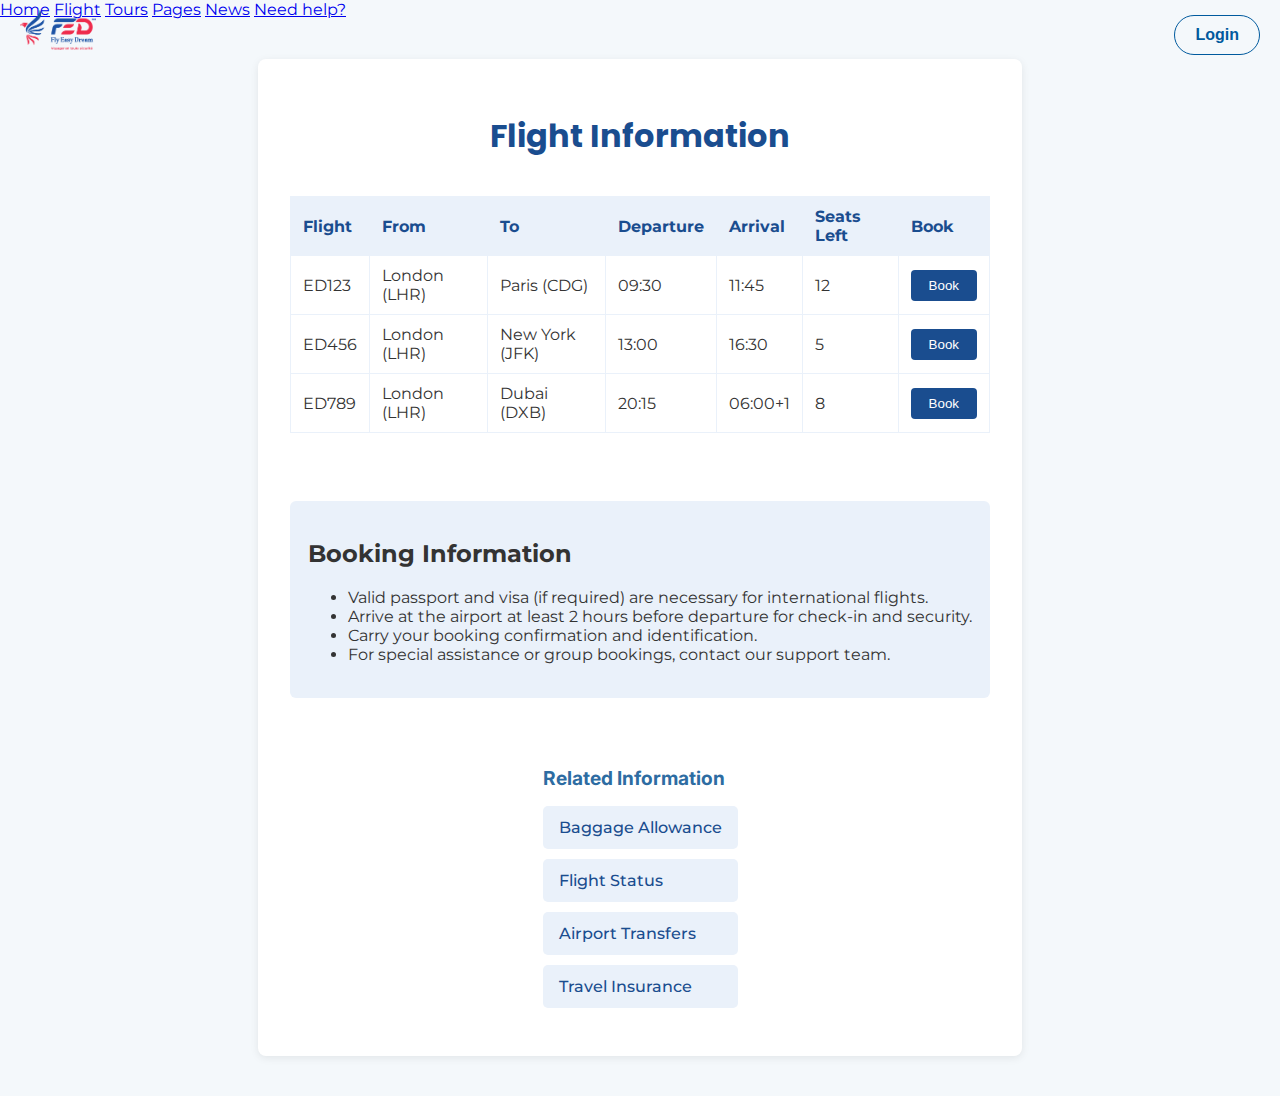
<file: flight.html>
<!DOCTYPE html>
<html lang="en">
<head>
    <meta charset="UTF-8">
    <meta name="viewport" content="width=device-width, initial-scale=1.0">
    <title>Flight Information</title>
    <link href="https://fonts.googleapis.com/css2?family=Montserrat:wght@300;500;700&family=Inter:wght@500;700&family=Poppins:wght@500;700&display=swap" rel="stylesheet">
    <link rel="stylesheet" href="https://cdnjs.cloudflare.com/ajax/libs/font-awesome/6.0.0-beta3/css/all.min.css" integrity="sha384-k6RqeWeci5ZR/Lv4MR0sA0FfDOM8e+z5l5c5e5f5e5f5e5f5e5f5e5f5e5f5e" crossorigin="anonymous">
    <link rel="stylesheet" href="style.css">
    <link rel="icon" type="image/x-icon" href="Media\Logo.png">
    <style>
        body {
            font-family: 'Montserrat', Arial, sans-serif;
            background: #f4f8fb;
            margin: 0;
            padding: 0;
        }
        .container {
            max-width: 700px;
            margin: 40px auto;
            background: #fff;
            border-radius: 8px;
            box-shadow: 0 2px 8px rgba(0,0,0,0.08);
            padding: 32px;
        }
        h1 {
            color: #1a4d8f;
            margin-bottom: 16px;
            font-family: 'Poppins', Arial, sans-serif;
        }
        .flight-table {
            width: 100%;
            border-collapse: collapse;
            margin-bottom: 24px;
        }
        .flight-table th, .flight-table td {
            border: 1px solid #eaf1fa;
            padding: 10px 12px;
            text-align: left;
        }
        .flight-table th {
            background: #eaf1fa;
            color: #1a4d8f;
        }
        .book-btn {
            background: #1a4d8f;
            color: #fff;
            border: none;
            padding: 8px 18px;
            border-radius: 4px;
            font-weight: 500;
            cursor: pointer;
            transition: background 0.2s;
        }
        .book-btn:hover {
            background: #2d6ca2;
        }
        .booking-info {
            margin-top: 24px;
            background: #eaf1fa;
            padding: 18px;
            border-radius: 6px;
        }
        .related-content {
            margin-top: 32px;
        }
        .related-content h2 {
            color: #2d6ca2;
            font-size: 1.2em;
            margin-bottom: 12px;
            font-family: 'Inter', Arial, sans-serif;
        }
        .related-list {
            list-style: none;
            padding: 0;
        }
        .related-list li {
            background: #eaf1fa;
            margin-bottom: 10px;
            padding: 12px 16px;
            border-radius: 5px;
            transition: background 0.2s;
        }
        .related-list li:hover {
            background: #d0e3fa;
        }
        .related-list a {
            color: #1a4d8f;
            text-decoration: none;
            font-weight: 500;
        }
    </style>
</head>
<body>
      <img class="logo" src="Media\Logo.png" alt="Logo" />
  <div class="nav">
      <a href="home.html">Home</a>
      <a href="flight.html">Flight</a>
      <a href="tours.html">Tours</a>
      <a href="pages.html">Pages</a>
      <a href="news.html">News</a>
      <a href="need_help.html">Need help?</a>
    </div>
    <button class="login-button" onclick="location.href='#login'">Login</button>
  </div>
    <div class="container">
        <h1><i class="fas fa-plane-departure"></i> Flight Information</h1>
        <table class="flight-table">
            <thead>
                <tr>
                    <th>Flight</th>
                    <th>From</th>
                    <th>To</th>
                    <th>Departure</th>
                    <th>Arrival</th>
                    <th>Seats Left</th>
                    <th>Book</th>
                </tr>
            </thead>
            <tbody>
                <tr>
                    <td>ED123</td>
                    <td>London (LHR)</td>
                    <td>Paris (CDG)</td>
                    <td>09:30</td>
                    <td>11:45</td>
                    <td>12</td>
                    <td><button class="book-btn">Book</button></td>
                </tr>
                <tr>
                    <td>ED456</td>
                    <td>London (LHR)</td>
                    <td>New York (JFK)</td>
                    <td>13:00</td>
                    <td>16:30</td>
                    <td>5</td>
                    <td><button class="book-btn">Book</button></td>
                </tr>
                <tr>
                    <td>ED789</td>
                    <td>London (LHR)</td>
                    <td>Dubai (DXB)</td>
                    <td>20:15</td>
                    <td>06:00+1</td>
                    <td>8</td>
                    <td><button class="book-btn">Book</button></td>
                </tr>
            </tbody>
        </table>
        <div class="booking-info">
            <h2>Booking Information</h2>
            <ul>
                <li>Valid passport and visa (if required) are necessary for international flights.</li>
                <li>Arrive at the airport at least 2 hours before departure for check-in and security.</li>
                <li>Carry your booking confirmation and identification.</li>
                <li>For special assistance or group bookings, contact our support team.</li>
            </ul>
        </div>
        <div class="related-content">
            <h2>Related Information</h2>
            <ul class="related-list">
                <li><a href="#">Baggage Allowance</a></li>
                <li><a href="#">Flight Status</a></li>
                <li><a href="#">Airport Transfers</a></li>
                <li><a href="#">Travel Insurance</a></li>
            </ul>
        </div>
    </div>
</body>
</html>
</file>
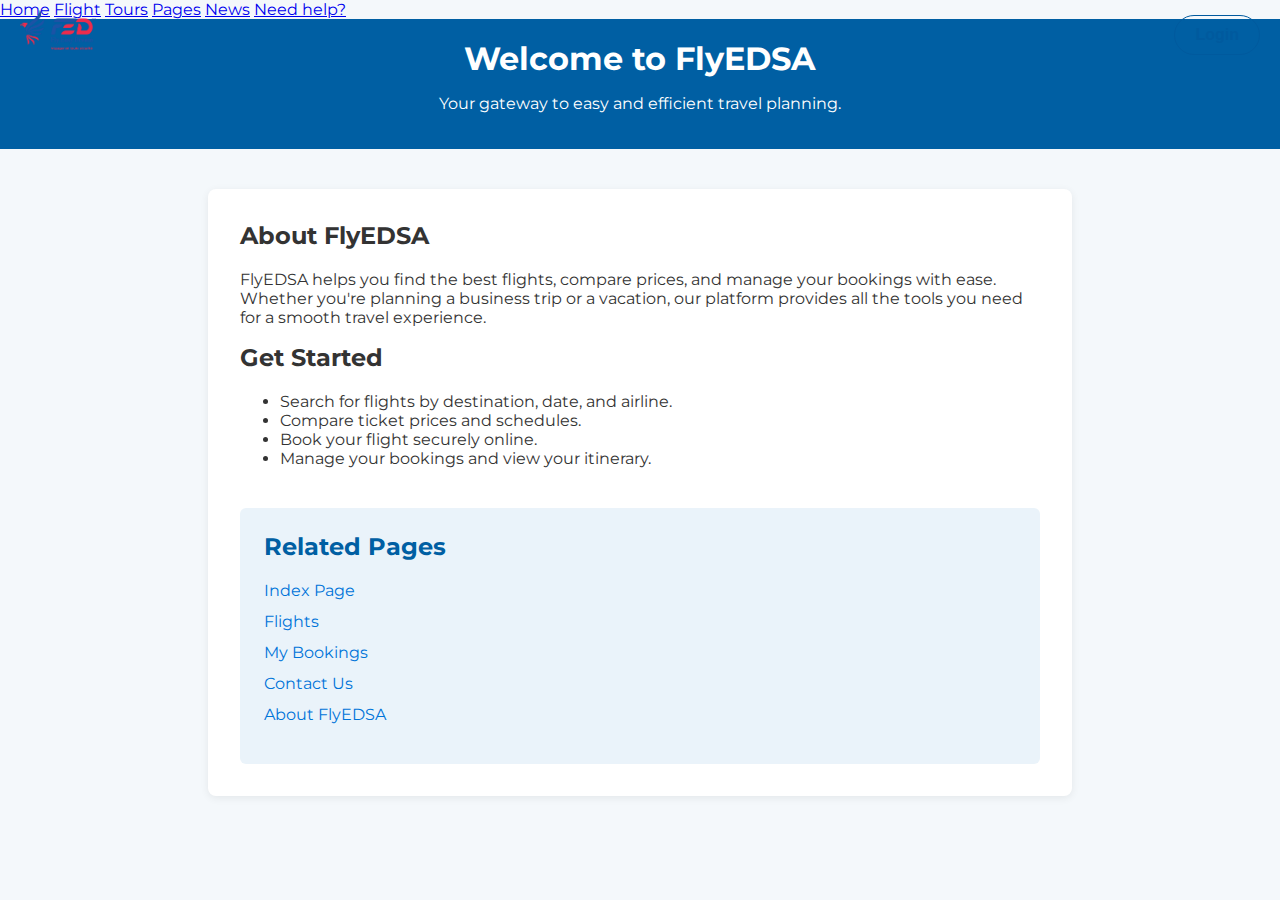
<file: home.html>
<!DOCTYPE html>
<html lang="en">
<head>
    <meta charset="UTF-8">
    <meta name="viewport" content="width=device-width, initial-scale=1.0">
    <title>FlyEDSA - Home</title>
    <link href="https://fonts.googleapis.com/css2?family=Montserrat:wght@300;500;700&family=Inter:wght@500;700&family=Poppins:wght@500;700&display=swap" rel="stylesheet">
    <link rel="stylesheet" href="https://cdnjs.cloudflare.com/ajax/libs/font-awesome/6.0.0-beta3/css/all.min.css" integrity="sha384-k6RqeWeci5ZR/Lv4MR0sA0FfDOM8e+z5l5c5e5f5e5f5e5f5e5f5e5f5e5f5e" crossorigin="anonymous">
    <link rel="stylesheet" href="style.css">
    <link rel="icon" type="image/x-icon" href="Media\Logo.png">
    <style>
        body {
            font-family: 'Montserrat', 'Inter', 'Poppins', Arial, sans-serif;
            background: #f4f8fb;
            margin: 0;
            padding: 0;
        }
        header {
            background: #005fa3;
            color: #fff;
            padding: 20px 0;
            text-align: center;
        }
        main {
            max-width: 800px;
            margin: 40px auto;
            background: #fff;
            border-radius: 8px;
            box-shadow: 0 2px 8px rgba(0,0,0,0.07);
            padding: 32px;
        }
        h1, h2 {
            margin-top: 0;
        }
        .related-content {
            margin-top: 40px;
            padding: 24px;
            background: #eaf3fa;
            border-radius: 6px;
        }
        .related-content h2 {
            color: #005fa3;
        }
        .related-list {
            list-style: none;
            padding: 0;
        }
        .related-list li {
            margin-bottom: 12px;
        }
        .related-list a {
            color: #0074d9;
            text-decoration: none;
        }
        .related-list a:hover {
            text-decoration: underline;
        }
    </style>
</head>
<body>
      <img class="logo" src="Media\Logo.png" alt="Logo" />
  <div class="nav">
      <a href="home.html">Home</a>
      <a href="flight.html">Flight</a>
      <a href="tours.html">Tours</a>
      <a href="pages.html">Pages</a>
      <a href="news.html">News</a>
      <a href="need_help.html">Need help?</a>
    </div>
    <button class="login-button" onclick="location.href='#login'">Login</button>
  </div>
    <header>
        <h1>Welcome to FlyEDSA</h1>
        <p>Your gateway to easy and efficient travel planning.</p>
    </header>
    <main>
        <section>
            <h2>About FlyEDSA</h2>
            <p>
                FlyEDSA helps you find the best flights, compare prices, and manage your bookings with ease. Whether you're planning a business trip or a vacation, our platform provides all the tools you need for a smooth travel experience.
            </p>
        </section>
        <section>
            <h2>Get Started</h2>
            <ul>
                <li>Search for flights by destination, date, and airline.</li>
                <li>Compare ticket prices and schedules.</li>
                <li>Book your flight securely online.</li>
                <li>Manage your bookings and view your itinerary.</li>
            </ul>
        </section>
        <div class="related-content">
            <h2>Related Pages</h2>
            <ul class="related-list">
                <li><a href="index.html"><i class="fas fa-home"></i> Index Page</a></li>
                <li><a href="flights.html"><i class="fas fa-plane"></i> Flights</a></li>
                <li><a href="bookings.html"><i class="fas fa-ticket-alt"></i> My Bookings</a></li>
                <li><a href="contact.html"><i class="fas fa-envelope"></i> Contact Us</a></li>
                <li><a href="about.html"><i class="fas fa-info-circle"></i> About FlyEDSA</a></li>
            </ul>
        </div>
    </main>
</body>
</html>
</file>
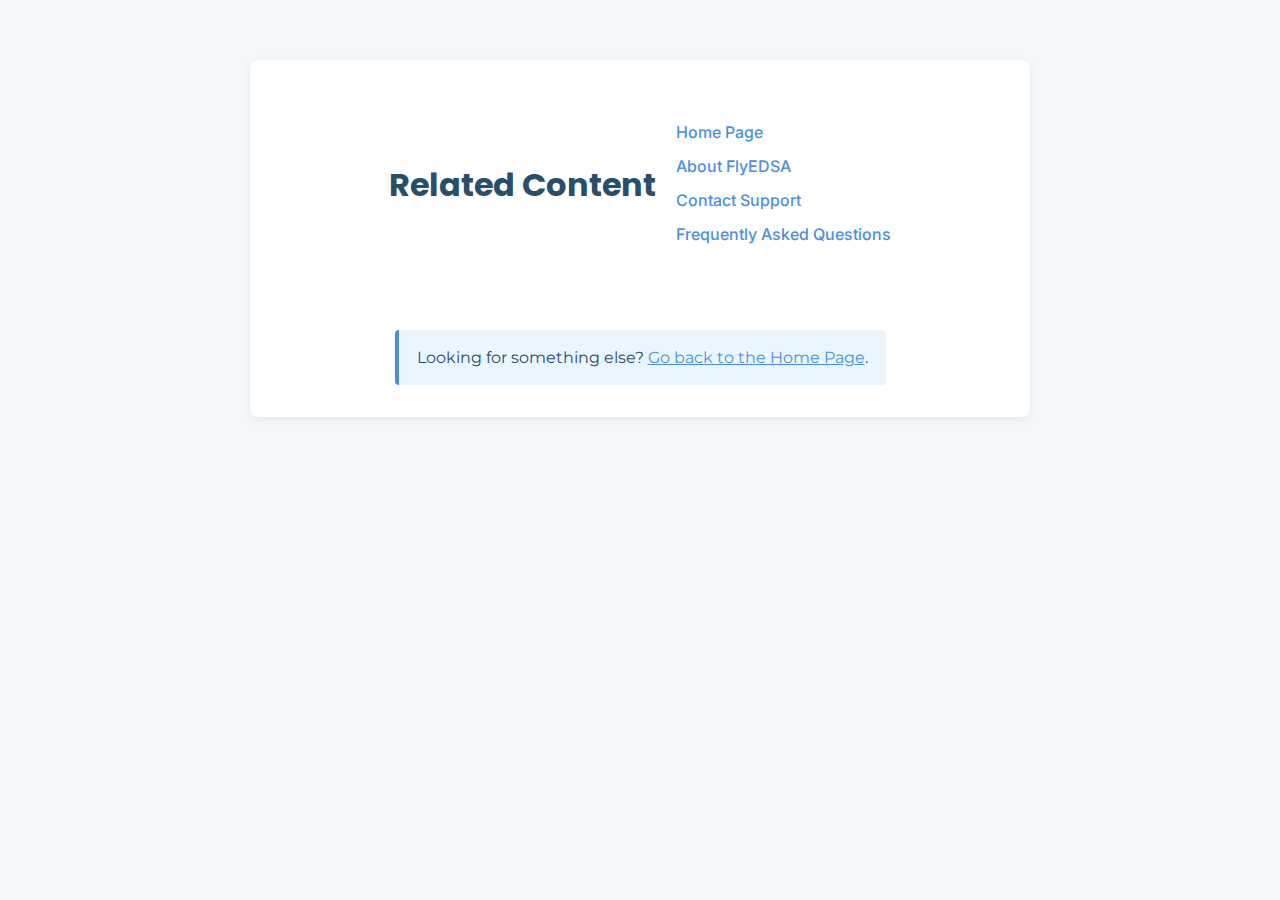
<file: need_help.html>
<!DOCTYPE html>
<html lang="en">
<head>
    <meta charset="UTF-8">
    <meta name="viewport" content="width=device-width, initial-scale=1.0">
    <title>Related Content - FlyEDSA</title>
    <link href="https://fonts.googleapis.com/css2?family=Montserrat:wght@300;500;700&family=Inter:wght@500;700&family=Poppins:wght@500;700&display=swap" rel="stylesheet">
    <link rel="stylesheet" href="https://cdnjs.cloudflare.com/ajax/libs/font-awesome/6.0.0-beta3/css/all.min.css" integrity="sha384-k6RqeWeci5ZR/Lv4MR0sA0FfDOM8e+z5l5c5e5f5e5f5e5f5e5f5e5f5e5f5e" crossorigin="anonymous">
    <link rel="stylesheet" href="style.css">
     <link rel="icon" type="image/x-icon" href="/images/favicon.ico">
    <style>
        body {
            font-family: 'Montserrat', Arial, sans-serif;
            background: #f4f8fb;
            margin: 0;
            padding: 0;
        }
        .container {
            max-width: 700px;
            margin: 60px auto;
            background: #fff;
            border-radius: 8px;
            box-shadow: 0 2px 8px rgba(0,0,0,0.07);
            padding: 32px 40px;
        }
        h1 {
            color: #2a4d69;
            margin-bottom: 18px;
            font-family: 'Poppins', Arial, sans-serif;
        }
        ul.related {
            list-style: none;
            padding: 0;
        }
        ul.related li {
            margin: 14px 0;
        }
        ul.related a {
            text-decoration: none;
            color: #4a90e2;
            font-weight: 500;
            transition: color 0.2s;
            font-family: 'Inter', Arial, sans-serif;
        }
        ul.related a:hover {
            color: #2a4d69;
        }
        .redirect {
            margin-top: 36px;
            padding: 18px;
            background: #eaf6ff;
            border-left: 4px solid #4a90e2;
            border-radius: 4px;
            color: #2a4d69;
        }
        .redirect a {
            color: #4a90e2;
            text-decoration: underline;
        }
    </style>
</head>
<body>
    <div class="container">
        <h1><i class="fas fa-link"></i> Related Content</h1>
        <ul class="related">
            <li><a href="index.html"><i class="fas fa-home"></i> Home Page</a></li>
            <li><a href="about.html"><i class="fas fa-info-circle"></i> About FlyEDSA</a></li>
            <li><a href="contact.html"><i class="fas fa-envelope"></i> Contact Support</a></li>
            <li><a href="faq.html"><i class="fas fa-question-circle"></i> Frequently Asked Questions</a></li>
        </ul>
        <div class="redirect">
            Looking for something else? <a href="index.html"><i class="fas fa-arrow-left"></i> Go back to the Home Page</a>.
        </div>
    </div>
</body>
</html>
</file>
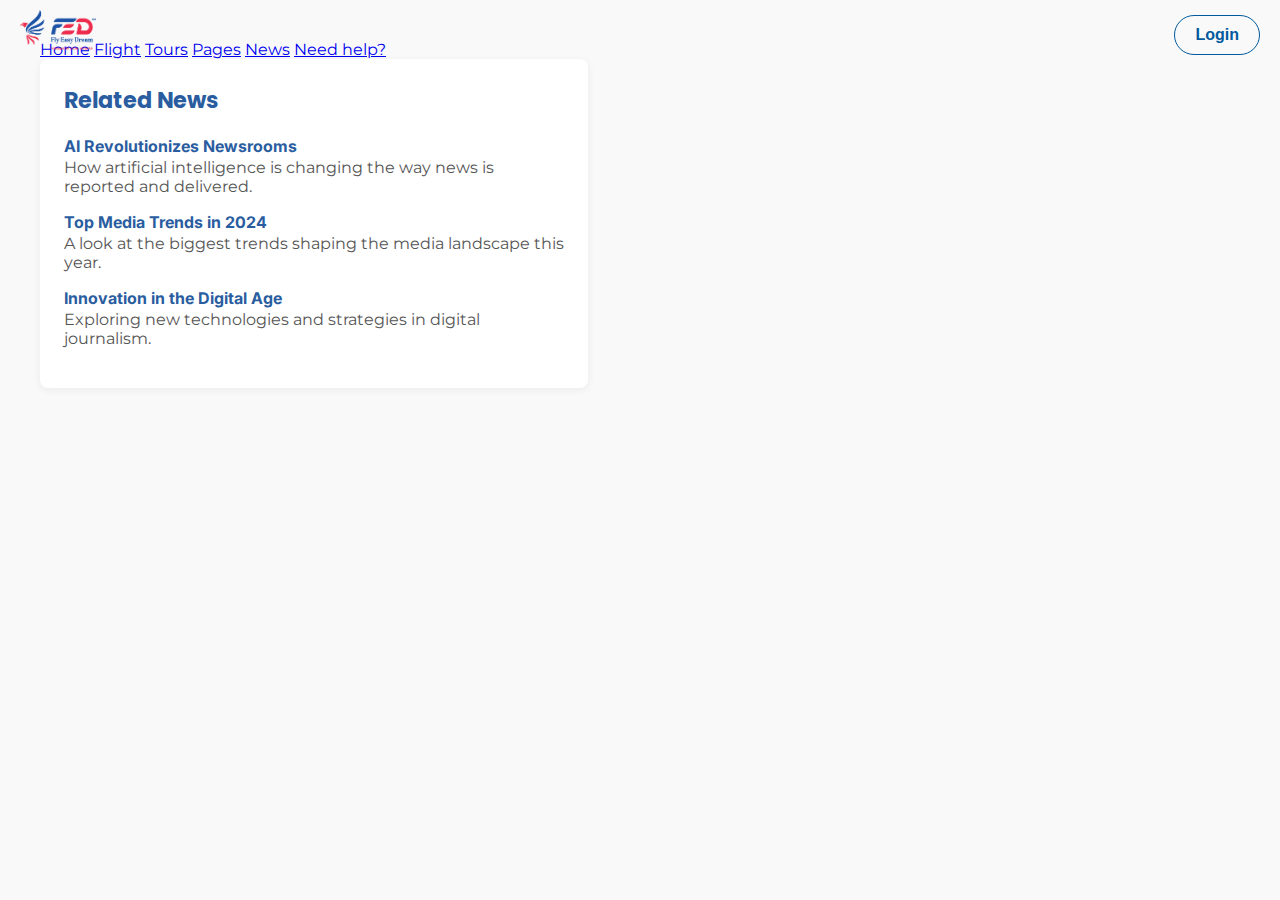
<file: news.html>
<!DOCTYPE html>
<html lang="en">
<head>
    <meta charset="UTF-8">
    <meta name="viewport" content="width=device-width, initial-scale=1.0">
    <title>Related Content - News</title>
    <link href="https://fonts.googleapis.com/css2?family=Montserrat:wght@300;500;700&family=Inter:wght@500;700&family=Poppins:wght@500;700&display=swap" rel="stylesheet">
    <link rel="stylesheet" href="https://cdnjs.cloudflare.com/ajax/libs/font-awesome/6.0.0-beta3/css/all.min.css" integrity="sha384-k6RqeWeci5ZR/Lv4MR0sA0FfDOM8e+z5l5c5e5f5e5f5e5f5e5f5e5f5e5f5e" crossorigin="anonymous">
    <link rel="stylesheet" href="style.css">
     <link rel="icon" type="image/x-icon" href="Media\Logo.png">
    <style>
        body {
                font-family: 'Montserrat', 'Inter', 'Poppins', Arial, sans-serif;
                margin: 40px;
                background-color: #f9f9f9;
                color: #222;
        }
        .related-content {
                background: #fff;
                border-radius: 8px;
                box-shadow: 0 2px 8px rgba(0,0,0,0.06);
                padding: 24px;
                max-width: 500px;
        }
        .related-content h2 {
                margin-top: 0;
                color: #2a5d9f;
                font-size: 1.4em;
                font-family: 'Poppins', Arial, sans-serif;
        }
        .related-list {
                list-style: none;
                padding: 0;
                margin: 0;
        }
        .related-list li {
                margin-bottom: 16px;
        }
        .related-list a {
                text-decoration: none;
                color: #2a5d9f;
                font-weight: bold;
                transition: color 0.2s;
                font-family: 'Inter', Arial, sans-serif;
        }
        .related-list a:hover {
                color: #17406a;
        }
        .related-desc {
                display: block;
                color: #555;
                font-size: 0.97em;
                margin-top: 2px;
        }
    </style>
</head>
<body>
          <img class="logo" src="Media\Logo.png" alt="Logo" />
  <div class="nav">
      <a href="home.html">Home</a>
      <a href="flight.html">Flight</a>
      <a href="tours.html">Tours</a>
      <a href="pages.html">Pages</a>
      <a href="news.html">News</a>
      <a href="need_help.html">Need help?</a>
    </div>
    <button class="login-button" onclick="location.href='#login'">Login</button>
  </div>
        <div class="related-content">
                <h2><i class="fas fa-newspaper"></i> Related News</h2>
                <ul class="related-list">
                        <li>
                                <a href="https://www.bbc.com/news/technology-66000000" target="_blank">AI Revolutionizes Newsrooms</a>
                                <span class="related-desc">How artificial intelligence is changing the way news is reported and delivered.</span>
                        </li>
                        <li>
                                <a href="https://www.cnn.com/2024/06/01/business/media-trends-2024/index.html" target="_blank">Top Media Trends in 2024</a>
                                <span class="related-desc">A look at the biggest trends shaping the media landscape this year.</span>
                        </li>
                        <li>
                                <a href="https://www.reuters.com/business/media-innovation-digital-age-2024-06-01/" target="_blank">Innovation in the Digital Age</a>
                                <span class="related-desc">Exploring new technologies and strategies in digital journalism.</span>
                        </li>
                </ul>
        </div>
</body>
</html>
</file>
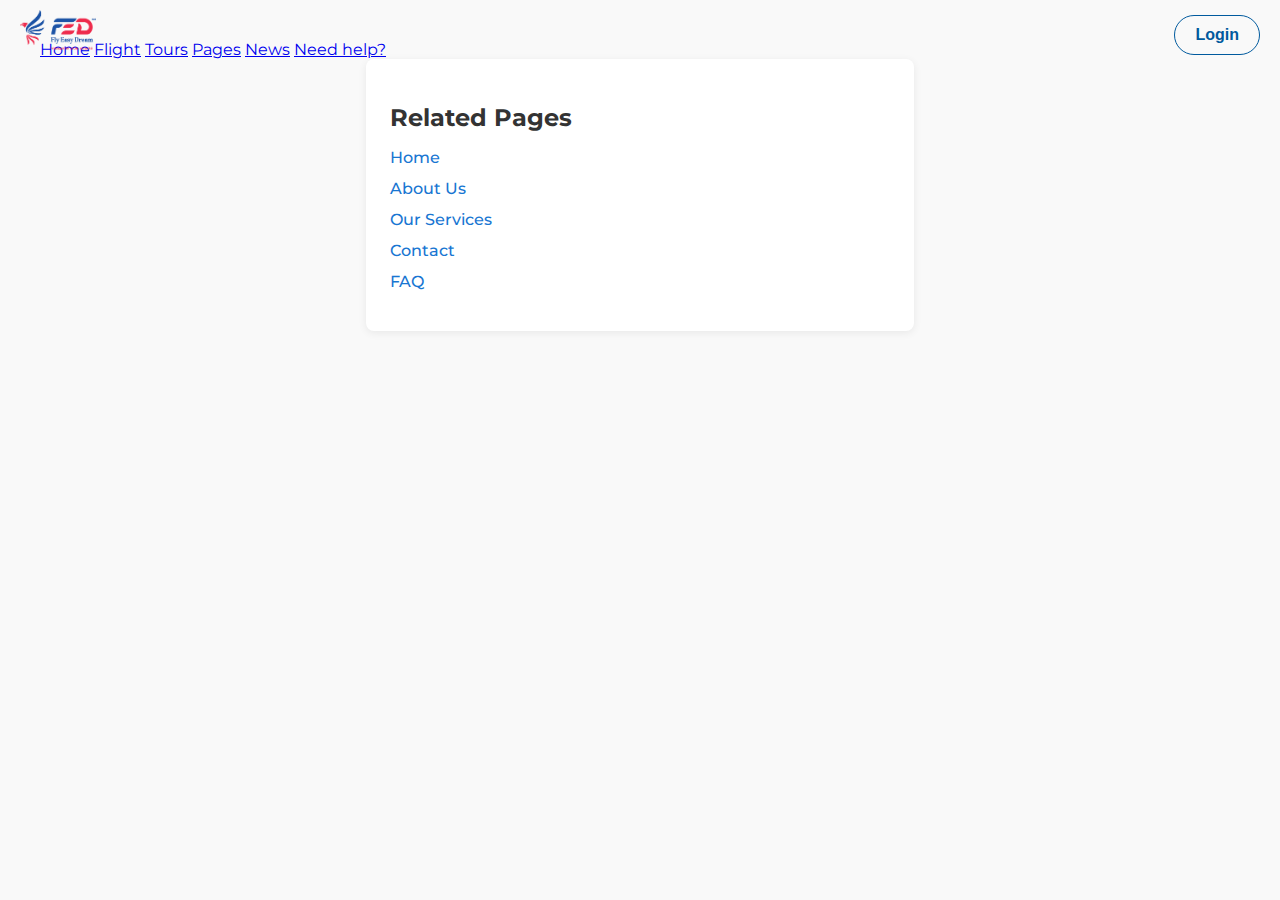
<file: pages.html>
<!DOCTYPE html>
<html lang="en">
<head>
    <meta charset="UTF-8">
    <meta name="viewport" content="width=device-width, initial-scale=1.0">
    <title>Flight Booking</title>
    <link href="https://fonts.googleapis.com/css2?family=Montserrat:wght@300;500;700&family=Inter:wght@500;700&family=Poppins:wght@500;700&display=swap" rel="stylesheet">
    <link rel="stylesheet" href="https://cdnjs.cloudflare.com/ajax/libs/font-awesome/6.0.0-beta3/css/all.min.css" integrity="sha384-k6RqeWeci5ZR/Lv4MR0sA0FfDOM8e+z5l5c5e5f5e5f5e5f5e5f5e5f5e5f5e" crossorigin="anonymous">
    <link rel="stylesheet" href="style.css">
      <link rel="icon" type="image/x-icon" href="Media\Logo.png">
    <style>
        body {
            font-family: 'Montserrat', 'Inter', 'Poppins', Arial, sans-serif;
            margin: 40px;
            background-color: #f9f9f9;
        }
        .related-content {
            background: #fff;
            border-radius: 8px;
            box-shadow: 0 2px 8px rgba(0,0,0,0.07);
            padding: 24px;
            max-width: 500px;
            margin: 0 auto;
        }
        .related-content h2 {
            font-size: 1.5em;
            margin-bottom: 16px;
            color: #333;
        }
        .related-list {
            list-style: none;
            padding: 0;
        }
        .related-list li {
            margin-bottom: 12px;
        }
        .related-list a {
            text-decoration: none;
            color: #1976d2;
            font-weight: 500;
            transition: color 0.2s;
        }
        .related-list a:hover {
            color: #0d47a1;
        }
    </style>
</head>
<body>
      <img class="logo" src="Media\Logo.png" alt="Logo" />
  <div class="nav">
      <a href="home.html">Home</a>
      <a href="flight.html">Flight</a>
      <a href="tours.html">Tours</a>
      <a href="pages.html">Pages</a>
      <a href="news.html">News</a>
      <a href="need_help.html">Need help?</a>
    </div>
    <button class="login-button" onclick="location.href='#login'">Login</button>
  </div>
    <div class="related-content">
        <h2><i class="fas fa-plane"></i> Related Pages</h2>
        <ul class="related-list">
            <li><a href="Home.html"><i class="fas fa-home"></i> Home</a></li>
            <li><a href="About.html"><i class="fas fa-info-circle"></i> About Us</a></li>
            <li><a href="Services.html"><i class="fas fa-concierge-bell"></i> Our Services</a></li>
            <li><a href="Contact.html"><i class="fas fa-envelope"></i> Contact</a></li>
            <li><a href="FAQ.html"><i class="fas fa-question-circle"></i> FAQ</a></li>
        </ul>
    </div>
</body>
</html>
</file>
<file: style.css>
/* ================================================= */
/* Custom properties */
/* ================================================= */
:root {
  --primary-bg: #ECF0F1;
  --primary-color: #0078d7;
  --secondary-color: #005a9e;
  --accent-color: #e00034;
  --footer-bg: #333;
  --footer-text: #fff;
  --font-main: 'Montserrat', sans-serif;
  --font-size-base: 16px;
  --font-size-lg: 2rem;
  --font-size-sm: 0.8em;
  --border-radius: 8px;
  --input-bg: transparent;
  --input-border: gray;
  --input-text: #fff;
  --button-bg: #e00034;
  --button-text: #fff;
  --button-hover-bg: #fff;
  --button-hover-text: #005a9e;
}

.dark-mode {
  --primary-bg: #222;
  --primary-color: #005a9e;
  --secondary-color: #0078d7;
  --accent-color: #ff4b5c;
  --footer-bg: #111;
  --footer-text: #ECF0F1;
  --input-bg: #333;
  --input-border: #555;
  --input-text: #ECF0F1;
  --button-bg: #ff4b5c;
  --button-text: #fff;
  --button-hover-bg: #005a9e;
  --button-hover-text: #fff;
  background-color: var(--primary-bg);
  color: var(--footer-text);
}
/* Homepage Styles */
body {
  font-family: var(--font-main);
  margin: 0;
  padding: 0;
  background: var(--primary-bg);
  color: #333;
}

header {
  background: var(--primary-color);
  color: #fff;
  padding: 1rem 0;
  text-align: center;
}

header h1 {
  margin: 0;
  font-size: var(--font-size-lg);
}


main {
  padding: 2rem;
}

footer {
  background: var(--footer-bg);
  color: var(--footer-text);
  text-align: center;
  padding: 1rem 0;
  position: fixed;
  bottom: 0;
  width: 100%;
}

footer p {
  margin: 0;
  font-size: 0.9rem;
}

/* New Styles */
.logo {
  position: absolute;
  top: 10px;
  left: 20px;
  height: 40px;
}
.plane {
  position: absolute;
  bottom: 0;
  right: 50px;
  top: 80px;
  height: 600px;
  transform: translateY(0);
}

nav {
  background: var(--secondary-color);
  padding: 0.5rem 0;
  display: flex;
  justify-content: center;
  align-items: center;
  font-family: var(--font-main);
  font-weight: 400;
  position: relative;
  z-index: 10;
}

nav .nav-links {
  display: flex;
  justify-content: center;
  align-items: center;
  width: 100%;
  gap: 1.5rem;
}

nav a {
  color: #fff;
  text-decoration: none;
  font-weight: 400;
  font-family: var(--font-main);
  font-size: 1.1rem;
  letter-spacing: 0.5px;
  display: inline-block;
  transition: color 0.2s;
}

nav a:hover {
  text-decoration: underline;
  color: var(--accent-color);
}

.login-button {
  position: absolute;
  top: 15px;
  right: 20px;
  border-radius: 20px;
  border: 1px solid var(--secondary-color);
  padding: 10px 20px;
  font-size: 16px;
  font-weight: 700;
  cursor: pointer;
  color: var(--secondary-color);
  background-color: transparent;
}

.hero-section {
  background-color: var(--secondary-color);
  margin-top: 80px;
  height: 500px;
  position: relative;
}

.hero-text {
  position: absolute;
  top: 250px;
  left: 50px;
  font-size: 48px;
  font-weight: bold;
}

.hero-text .red {
  color: var(--accent-color);
}

.hero-text .white {
  color: #fff;
}

.book-now-button {
  position: absolute;
  top: 400px;
  left: 50px;
  padding: 12px 30px;
  font-size: 18px;
  border-radius: var(--border-radius);
  border: none;
  background-color: var(--button-bg);
  color: #fff;
  cursor: pointer;
}

.book-now-button:hover {
  background-color: #fff;
  color: var(--secondary-color);
}

.container {
  display: flex;
  flex-wrap: wrap;
  gap: 20px;
  max-width: 1000px;
  background-color: var(--secondary-color);
  align-items: center;
  justify-content: center;
  margin-left: auto;
  margin-right: auto;
}

.input-group {
  display: flex;
  flex-direction: column;
  min-width: 150px;
}

label {
  font-size: var(--font-size-sm);
  margin-bottom: 5px;
  color: #ccc;
}

input[type="text"],
input[type="date"],
select {
  background-color: var(--input-bg);
  border: none;
  border-bottom: 1px solid var(--input-border);
  color: var(--input-text);
  padding: 5px;
  font-size: 1em;
  outline: none;
}

/* Removed duplicate .route selector */

.swap-arrow {
  color: #cccccc;
  margin: 0 10px;
}

.search-button {
/* Removed duplicate .small-label selector */
  font-weight: bold;
  cursor: pointer;
  align-self: flex-end;
  margin-top: 23px;
}

.checkbox-group {
  display: flex;
  gap: 20px;
  margin-top: 20px;
  flex-wrap: wrap;
  width: 100%;
}

.checkbox-group label {
  display: flex;
  align-items: center;
  gap: 10px;
  font-size: 1em;
  color: var(--footer-text);
  cursor: pointer;
  position: relative;
  padding-left: 28px;
}

.checkbox-group input[type="checkbox"] {
  appearance: none;
  width: 18px;
  height: 18px;
  border: 1px solid var(--primary-bg);
  border-radius: 4px;
  background:transparent;
  cursor: pointer;
  transition: 0.2s, border-color 0.2s;
  position: absolute;
  left: 0;
  top: 50%;
  transform: translateY(-50%);
}

.checkbox-group input[type="checkbox"]:checked {
  background: var(--accent-color);
  border-color: var(--accent-color);
}

.checkbox-group input[type="checkbox"]:checked::after {
  content: '';
  display: block;
  position: absolute;
  left: 5px;
  top: 2px;
  width: 6px;
  height: 12px;
  border: solid #fff;
  border-width: 0 3px 3px 0;
  transform: rotate(45deg);
}

.section2 {
  position: absolute;
  top: 1627px;
  width: 100%;
  height: 958px;
  background: var(--secondary-color);
}

.safety-section {
  position: absolute;
  top: 1090px;
  left: 685px;
  width: 744px;
  font-family: var(--font-main);
  color: var(--primary-bg);
  text-decoration: underline;
  font-size: 24px;
  font-weight: 700;
  line-height: 36px;
  text-align: center;
  background-color: var(--secondary-color);
  padding: 40px;
  border: 2px solid var(--accent-color);
  border-radius: 20px;
  box-shadow: 0 4px 8px rgba(0, 0, 0, 0.2);
  z-index: 1;
  margin: 0 auto;
  display: flex;
  flex-direction: column;
  align-items: center;
  justify-content: center;
  gap: 20px;
}

.safety-section .columns div {
  font-size: 20px;
  font-weight: 700;
  text-decoration: underline;
  line-height: 30px;
}

.footer {
  position: absolute;
  top: 3143px;
  width: 100%;
  height: 479px;
  background: var(--secondary-color);
    text-decoration: underline;
}

.footer-content {
  position: absolute;
  top: 185px;
  left: 293px;
  display: flex;
  gap: 128px;
  color: var(--primary-bg);
  
}

.footer-content div {
  display: flex;
  flex-direction: column;
  gap: 16px;
  color: var(--footer-text);
  
}

.footer-content .heading {
  font-size: 24px;
  font-weight: 700;
  margin-bottom: 8px;
}
.footer a {
  color: var(--footer-text);
  text-decoration: none;
  font-size: 16px;
}
.footer a:hover {
  text-decoration: underline;
}
.footer a:hover {
  text-decoration: underline;
}
.logo-footer {
  position: absolute;
  top: 10px;
  left: 20px;
  height: 100px;
}
.input-group {
  display: flex;
  flex-direction: column;
}
.footer a:hover {
  text-decoration: underline;
}
input[type="text"],
select {
  background-color: var(--input-bg);
  border: none;
  border-bottom: 1px solid var(--input-border);
input[type="text"],
select {
  background-color: var(--input-bg);
  border: none;
  border-bottom: 1px solid var(--input-border);
  color: var(--input-text);
  padding: 5px;
  min-width: 150px;
}
input[type="text"],
select {
  background-color: var(--input-bg);
  border: none;
  border-bottom: 1px solid var(--input-border);
  color: var(--input-text);
.checkbox-group {
  margin-top: 20px;
  display: flex;
  gap: 30px;
  margin-top: 10px;
  font-size: 0.9em;
  color: #fff;
  cursor: pointer;
}
/* Removed duplicate .search-button selector */

.carousel-inner .item {
  background: var(--primary-bg);
  border-radius: var(--border-radius);
  box-shadow: 0 2px 8px rgba(0,0,0,0.15);
  overflow: hidden;
  position: relative;
  transition: transform 0.3s, box-shadow 0.3s;
  width: 320px;
  min-width: 300px;
  max-width: 340px;
  display: flex;
  flex-direction: column;
  align-items: center;
.featured-destinations-title {
  font-size: 2.5rem;
  font-weight: bold;
  text-align: center;
  margin-top: 50px;
  background-color: var(--secondary-color);
.carousel-inner .item {
  background: var(--primary-bg);
  border-radius: var(--border-radius);
  box-shadow: 0 2px 8px rgba(0,0,0,0.15);
  overflow: hidden;
  position: relative;
  transition: transform 0.3s, box-shadow 0.3s;
  width: 320px;
  min-width: 300px;
  max-width: 340px;
  display: flex;
  flex-direction: column;
  align-items: center;
}

.featured-destinations-title {
  font-size: 2.5rem;
  font-weight: bold;
  text-align: center;
  margin-top: 50px;
  background-color: var(--secondary-color);
  padding: 20px;
  border-radius: var(--border-radius);
  margin-bottom: 40px;
  color: #fff;
  width: 100%;
  padding: 18px 0 10px 0;
  position: absolute;
  bottom: 0;
  left: 0;
  text-align: center;
  border-radius: 0 0 var(--border-radius) var(--border-radius);
}
}
</file>
